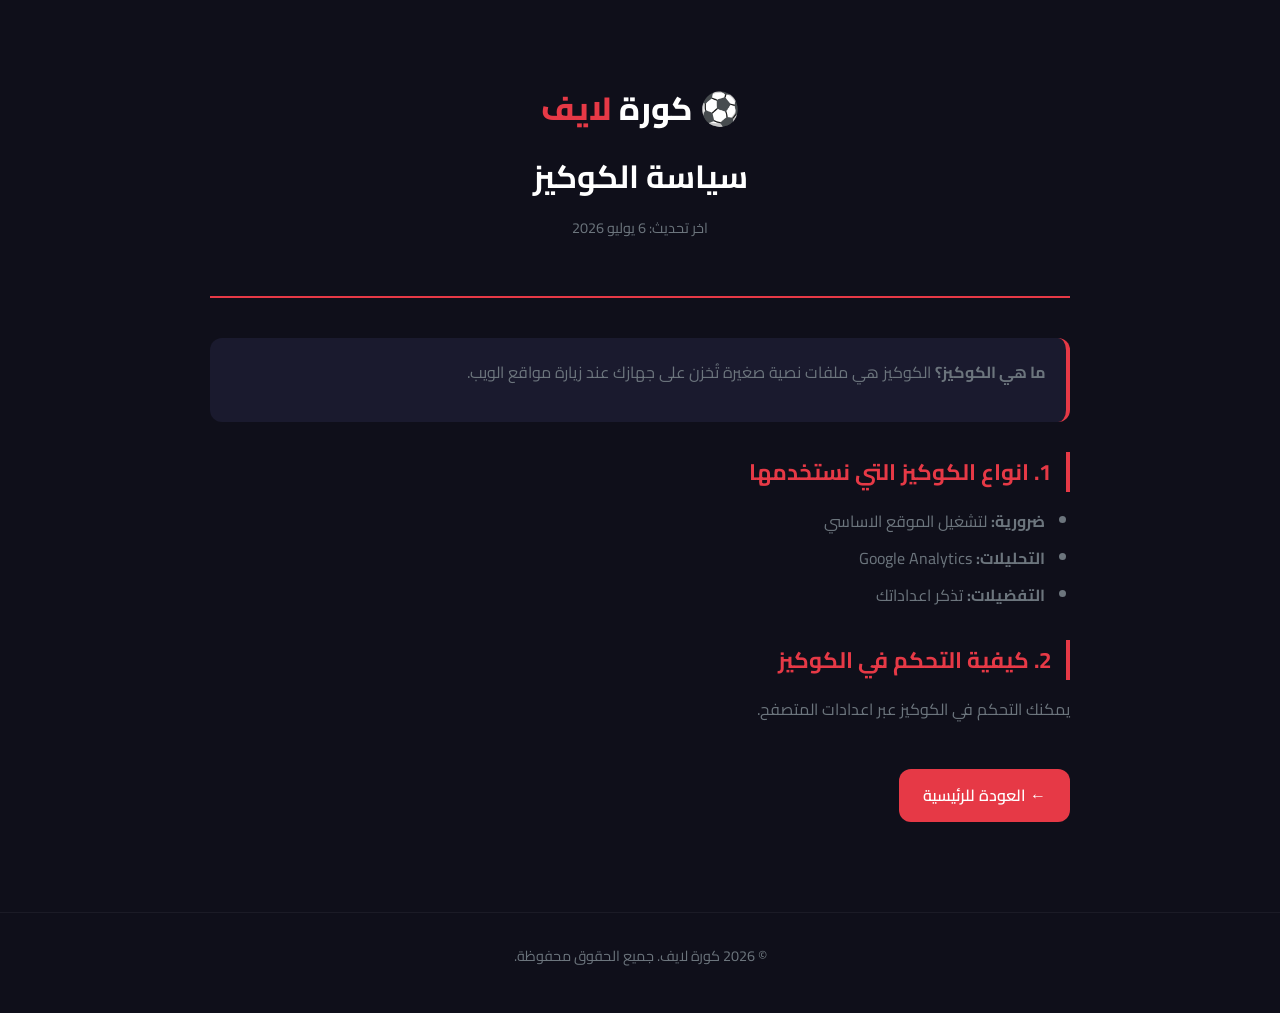
<file: cookies.html>
<!DOCTYPE html>
<html lang="ar" dir="rtl">
<head>
    <meta charset="UTF-8">
    <meta name="viewport" content="width=device-width, initial-scale=1.0">
    <meta name="description" content="سياسة الكوكيز - كورة لايف">
    <title>سياسة الكوكيز | كورة لايف</title>
    <link rel="preconnect" href="https://fonts.googleapis.com">
    <link href="https://fonts.googleapis.com/css2?family=Cairo:wght@300;400;600;700;800&display=swap" rel="stylesheet">
    <style>
        :root { --primary: #e63946; --dark: #0f0f1a; --dark-light: #1a1a2e; --gray: #6c757d; --white: #ffffff; --radius-md: 12px; --font-family: 'Cairo', sans-serif; }
        * { margin: 0; padding: 0; box-sizing: border-box; }
        body { font-family: var(--font-family); background: var(--dark); color: var(--white); line-height: 1.8; min-height: 100vh; }
        .container { max-width: 900px; margin: 0 auto; padding: 40px 20px; }
        .header { text-align: center; padding: 40px 0; border-bottom: 2px solid var(--primary); margin-bottom: 40px; }
        .logo { font-size: 2rem; font-weight: 800; margin-bottom: 10px; }
        .logo span { color: var(--primary); }
        h1 { font-size: 2rem; margin-bottom: 10px; }
        .last-updated { color: var(--gray); font-size: 0.9rem; }
        h2 { font-size: 1.4rem; color: var(--primary); margin: 30px 0 15px; padding-right: 15px; border-right: 4px solid var(--primary); }
        p, ul { margin-bottom: 15px; color: var(--gray); }
        ul { padding-right: 25px; }
        li { margin-bottom: 8px; }
        .highlight-box { background: var(--dark-light); border-radius: var(--radius-md); padding: 20px; margin: 20px 0; border-right: 4px solid var(--primary); }
        .back-btn { display: inline-flex; align-items: center; gap: 8px; background: var(--primary); color: var(--white); padding: 12px 24px; border-radius: var(--radius-md); font-weight: 600; margin-top: 30px; text-decoration: none; }
        footer { text-align: center; padding: 30px; margin-top: 50px; border-top: 1px solid rgba(255,255,255,0.05); color: var(--gray); font-size: 0.9rem; }
    </style>
</head>
<body>
    <div class="container">
        <div class="header">
            <div class="logo">⚽ كورة <span>لايف</span></div>
            <h1>سياسة الكوكيز</h1>
            <p class="last-updated">اخر تحديث: 6 يوليو 2026</p>
        </div>
        <div class="highlight-box">
            <p><strong>ما هي الكوكيز؟</strong> الكوكيز هي ملفات نصية صغيرة تُخزن على جهازك عند زيارة مواقع الويب.</p>
        </div>
        <h2>1. انواع الكوكيز التي نستخدمها</h2>
        <ul>
            <li><strong>ضرورية:</strong> لتشغيل الموقع الاساسي</li>
            <li><strong>التحليلات:</strong> Google Analytics</li>
            <li><strong>التفضيلات:</strong> تذكر اعداداتك</li>
        </ul>
        <h2>2. كيفية التحكم في الكوكيز</h2>
        <p>يمكنك التحكم في الكوكيز عبر اعدادات المتصفح.</p>
        <a href="./" class="back-btn">← العودة للرئيسية</a>
    </div>
    <footer>
        <p>© 2026 كورة لايف. جميع الحقوق محفوظة.</p>
    </footer>
</body>
</html>
</file>
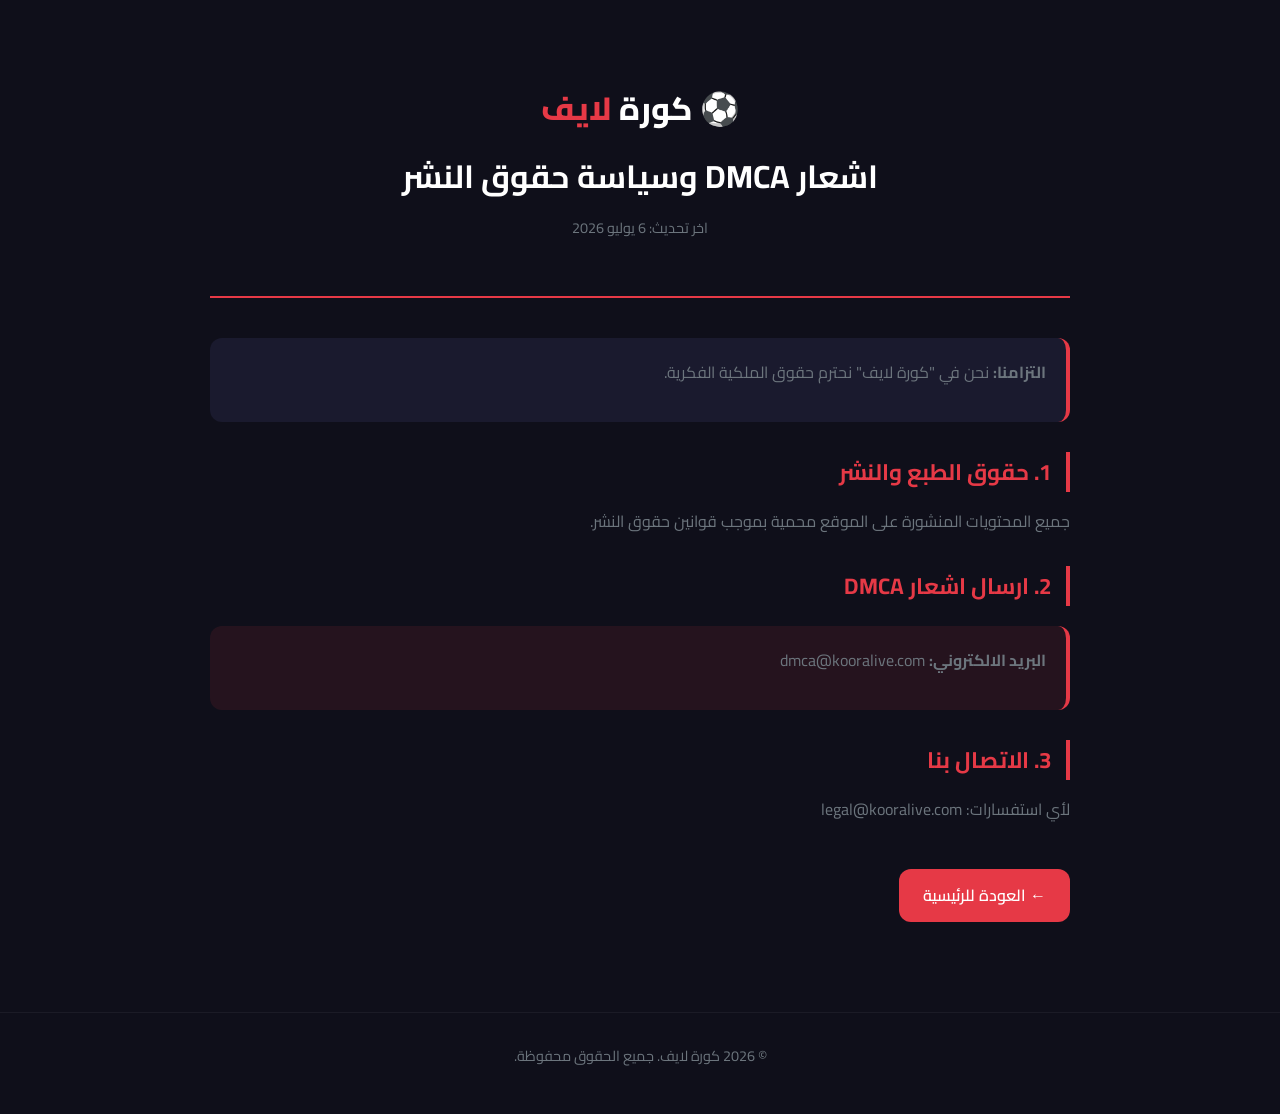
<file: dmca.html>
<!DOCTYPE html>
<html lang="ar" dir="rtl">
<head>
    <meta charset="UTF-8">
    <meta name="viewport" content="width=device-width, initial-scale=1.0">
    <meta name="description" content="DMCA - كورة لايف">
    <title>DMCA | كورة لايف</title>
    <link rel="preconnect" href="https://fonts.googleapis.com">
    <link href="https://fonts.googleapis.com/css2?family=Cairo:wght@300;400;600;700;800&display=swap" rel="stylesheet">
    <style>
        :root { --primary: #e63946; --dark: #0f0f1a; --dark-light: #1a1a2e; --gray: #6c757d; --white: #ffffff; --radius-md: 12px; --font-family: 'Cairo', sans-serif; }
        * { margin: 0; padding: 0; box-sizing: border-box; }
        body { font-family: var(--font-family); background: var(--dark); color: var(--white); line-height: 1.8; min-height: 100vh; }
        .container { max-width: 900px; margin: 0 auto; padding: 40px 20px; }
        .header { text-align: center; padding: 40px 0; border-bottom: 2px solid var(--primary); margin-bottom: 40px; }
        .logo { font-size: 2rem; font-weight: 800; margin-bottom: 10px; }
        .logo span { color: var(--primary); }
        h1 { font-size: 2rem; margin-bottom: 10px; }
        .last-updated { color: var(--gray); font-size: 0.9rem; }
        h2 { font-size: 1.4rem; color: var(--primary); margin: 30px 0 15px; padding-right: 15px; border-right: 4px solid var(--primary); }
        p, ul { margin-bottom: 15px; color: var(--gray); }
        ul { padding-right: 25px; }
        li { margin-bottom: 8px; }
        .highlight-box { background: var(--dark-light); border-radius: var(--radius-md); padding: 20px; margin: 20px 0; border-right: 4px solid var(--primary); }
        .warning-box { background: rgba(230, 57, 70, 0.1); border-radius: var(--radius-md); padding: 20px; margin: 20px 0; border-right: 4px solid var(--primary); }
        .back-btn { display: inline-flex; align-items: center; gap: 8px; background: var(--primary); color: var(--white); padding: 12px 24px; border-radius: var(--radius-md); font-weight: 600; margin-top: 30px; text-decoration: none; }
        footer { text-align: center; padding: 30px; margin-top: 50px; border-top: 1px solid rgba(255,255,255,0.05); color: var(--gray); font-size: 0.9rem; }
    </style>
</head>
<body>
    <div class="container">
        <div class="header">
            <div class="logo">⚽ كورة <span>لايف</span></div>
            <h1>اشعار DMCA وسياسة حقوق النشر</h1>
            <p class="last-updated">اخر تحديث: 6 يوليو 2026</p>
        </div>
        <div class="highlight-box">
            <p><strong>التزامنا:</strong> نحن في "كورة لايف" نحترم حقوق الملكية الفكرية.</p>
        </div>
        <h2>1. حقوق الطبع والنشر</h2>
        <p>جميع المحتويات المنشورة على الموقع محمية بموجب قوانين حقوق النشر.</p>
        <h2>2. ارسال اشعار DMCA</h2>
        <div class="warning-box">
            <p><strong>البريد الالكتروني:</strong> dmca@kooralive.com</p>
        </div>
        <h2>3. الاتصال بنا</h2>
        <p>لأي استفسارات: legal@kooralive.com</p>
        <a href="./" class="back-btn">← العودة للرئيسية</a>
    </div>
    <footer>
        <p>© 2026 كورة لايف. جميع الحقوق محفوظة.</p>
    </footer>
</body>
</html>
</file>
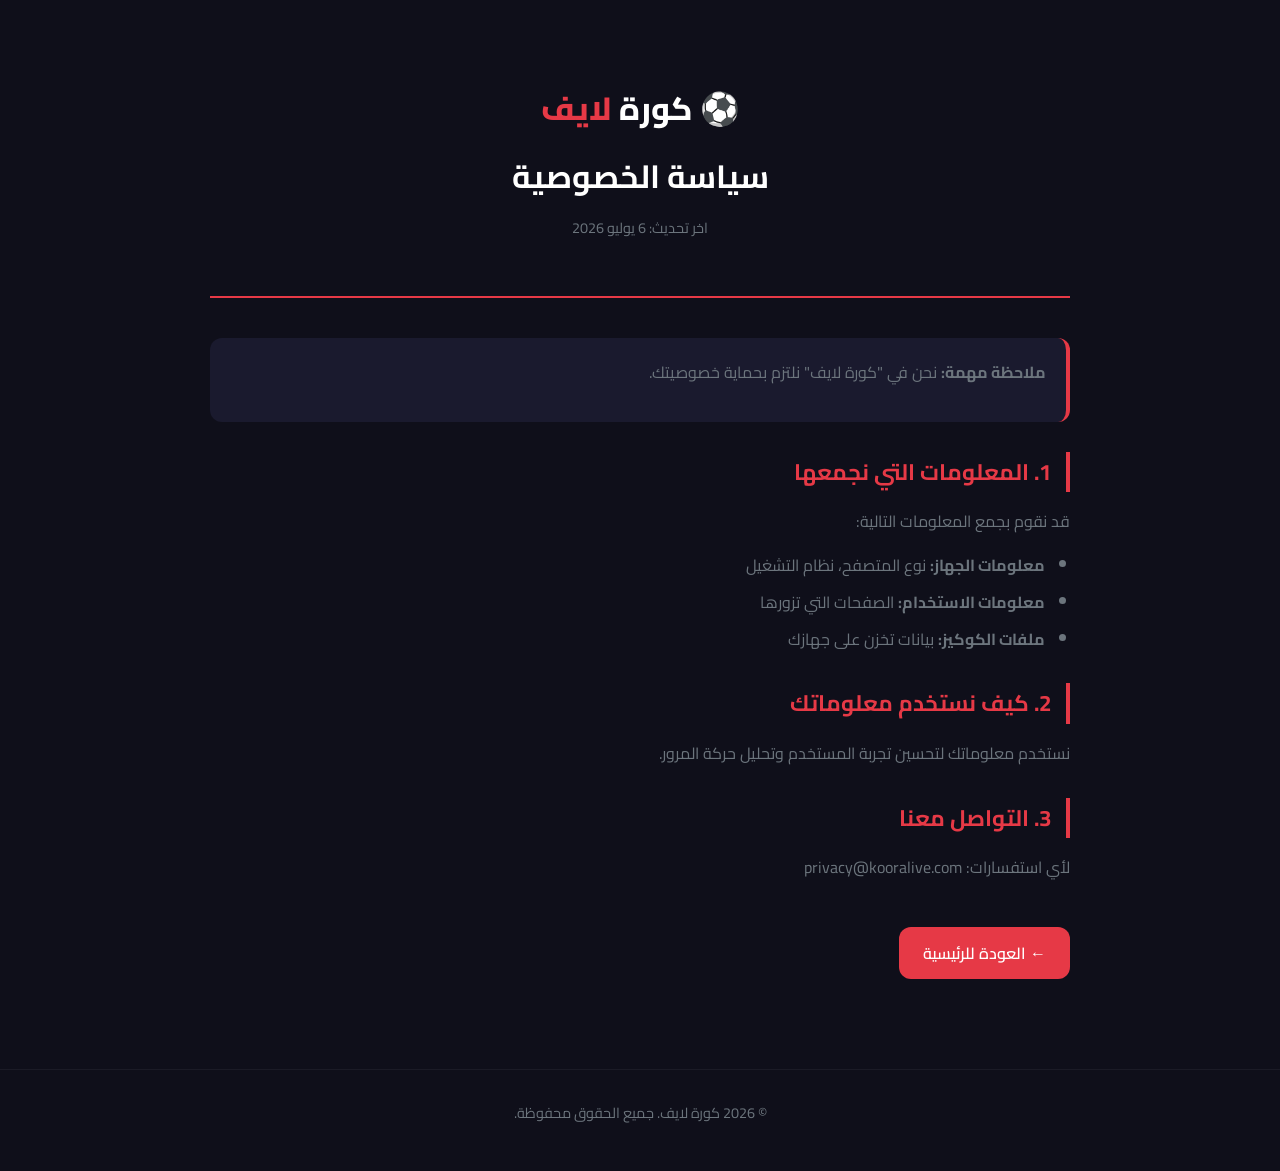
<file: privacy.html>
<!DOCTYPE html>
<html lang="ar" dir="rtl">
<head>
    <meta charset="UTF-8">
    <meta name="viewport" content="width=device-width, initial-scale=1.0">
    <meta name="description" content="سياسة الخصوصية - كورة لايف">
    <title>سياسة الخصوصية | كورة لايف</title>
    <link rel="preconnect" href="https://fonts.googleapis.com">
    <link href="https://fonts.googleapis.com/css2?family=Cairo:wght@300;400;600;700;800&display=swap" rel="stylesheet">
    <style>
        :root { --primary: #e63946; --dark: #0f0f1a; --dark-light: #1a1a2e; --gray: #6c757d; --white: #ffffff; --radius-md: 12px; --font-family: 'Cairo', sans-serif; }
        * { margin: 0; padding: 0; box-sizing: border-box; }
        body { font-family: var(--font-family); background: var(--dark); color: var(--white); line-height: 1.8; min-height: 100vh; }
        .container { max-width: 900px; margin: 0 auto; padding: 40px 20px; }
        .header { text-align: center; padding: 40px 0; border-bottom: 2px solid var(--primary); margin-bottom: 40px; }
        .logo { font-size: 2rem; font-weight: 800; margin-bottom: 10px; }
        .logo span { color: var(--primary); }
        h1 { font-size: 2rem; margin-bottom: 10px; }
        .last-updated { color: var(--gray); font-size: 0.9rem; }
        h2 { font-size: 1.4rem; color: var(--primary); margin: 30px 0 15px; padding-right: 15px; border-right: 4px solid var(--primary); }
        p, ul { margin-bottom: 15px; color: var(--gray); }
        ul { padding-right: 25px; }
        li { margin-bottom: 8px; }
        .highlight-box { background: var(--dark-light); border-radius: var(--radius-md); padding: 20px; margin: 20px 0; border-right: 4px solid var(--primary); }
        .back-btn { display: inline-flex; align-items: center; gap: 8px; background: var(--primary); color: var(--white); padding: 12px 24px; border-radius: var(--radius-md); font-weight: 600; margin-top: 30px; text-decoration: none; }
        footer { text-align: center; padding: 30px; margin-top: 50px; border-top: 1px solid rgba(255,255,255,0.05); color: var(--gray); font-size: 0.9rem; }
    </style>
</head>
<body>
    <div class="container">
        <div class="header">
            <div class="logo">⚽ كورة <span>لايف</span></div>
            <h1>سياسة الخصوصية</h1>
            <p class="last-updated">اخر تحديث: 6 يوليو 2026</p>
        </div>
        <div class="highlight-box">
            <p><strong>ملاحظة مهمة:</strong> نحن في "كورة لايف" نلتزم بحماية خصوصيتك.</p>
        </div>
        <h2>1. المعلومات التي نجمعها</h2>
        <p>قد نقوم بجمع المعلومات التالية:</p>
        <ul>
            <li><strong>معلومات الجهاز:</strong> نوع المتصفح، نظام التشغيل</li>
            <li><strong>معلومات الاستخدام:</strong> الصفحات التي تزورها</li>
            <li><strong>ملفات الكوكيز:</strong> بيانات تخزن على جهازك</li>
        </ul>
        <h2>2. كيف نستخدم معلوماتك</h2>
        <p>نستخدم معلوماتك لتحسين تجربة المستخدم وتحليل حركة المرور.</p>
        <h2>3. التواصل معنا</h2>
        <p>لأي استفسارات: privacy@kooralive.com</p>
        <a href="./" class="back-btn">← العودة للرئيسية</a>
    </div>
    <footer>
        <p>© 2026 كورة لايف. جميع الحقوق محفوظة.</p>
    </footer>
</body>
</html>
</file>
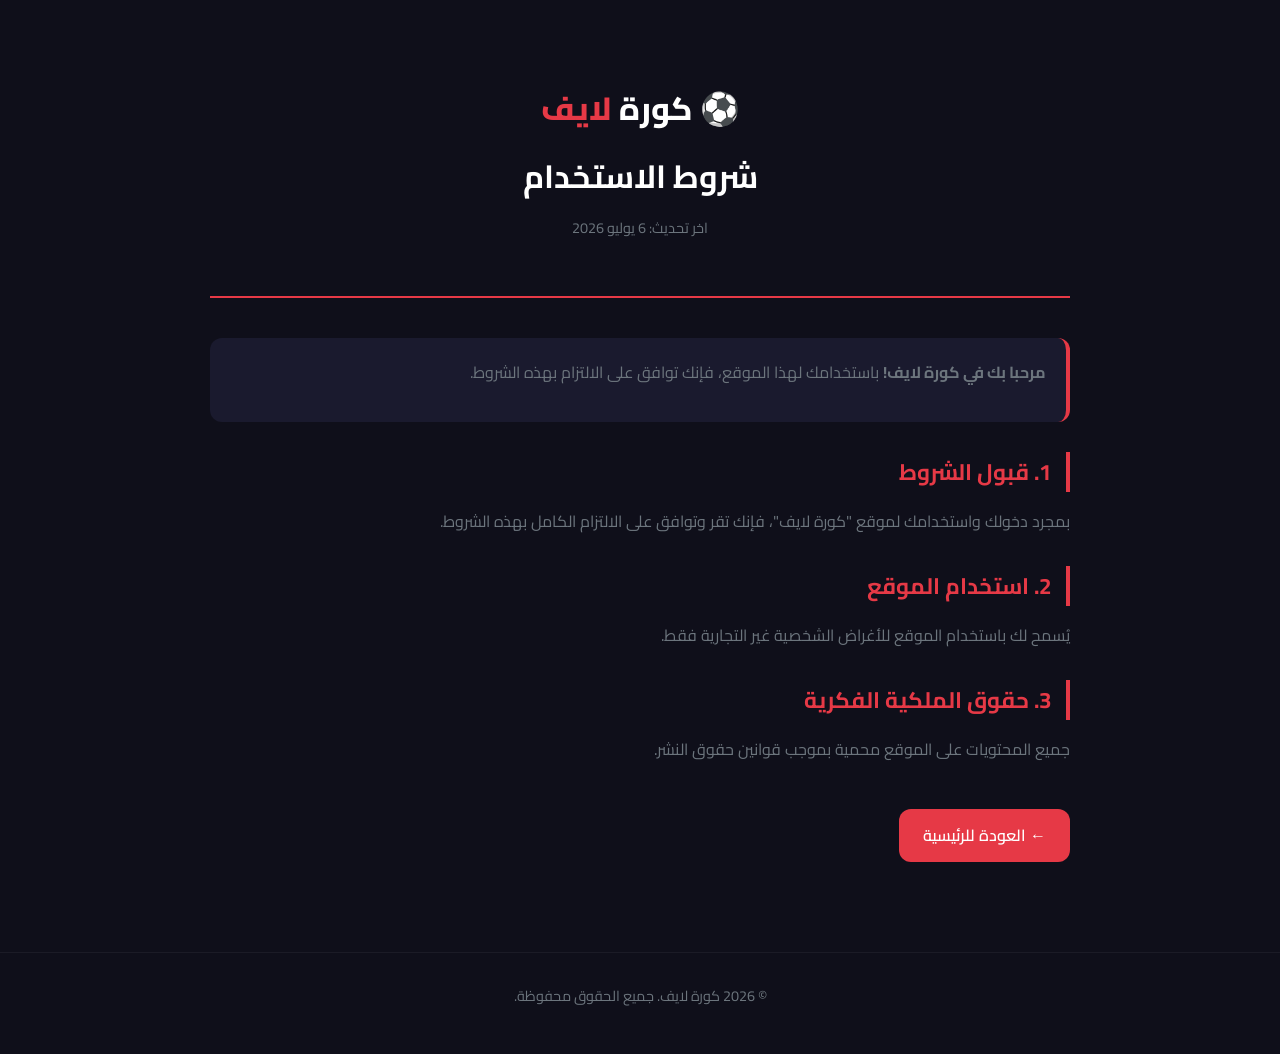
<file: terms.html>
<!DOCTYPE html>
<html lang="ar" dir="rtl">
<head>
    <meta charset="UTF-8">
    <meta name="viewport" content="width=device-width, initial-scale=1.0">
    <meta name="description" content="شروط الاستخدام - كورة لايف">
    <title>شروط الاستخدام | كورة لايف</title>
    <link rel="preconnect" href="https://fonts.googleapis.com">
    <link href="https://fonts.googleapis.com/css2?family=Cairo:wght@300;400;600;700;800&display=swap" rel="stylesheet">
    <style>
        :root { --primary: #e63946; --dark: #0f0f1a; --dark-light: #1a1a2e; --gray: #6c757d; --white: #ffffff; --radius-md: 12px; --font-family: 'Cairo', sans-serif; }
        * { margin: 0; padding: 0; box-sizing: border-box; }
        body { font-family: var(--font-family); background: var(--dark); color: var(--white); line-height: 1.8; min-height: 100vh; }
        .container { max-width: 900px; margin: 0 auto; padding: 40px 20px; }
        .header { text-align: center; padding: 40px 0; border-bottom: 2px solid var(--primary); margin-bottom: 40px; }
        .logo { font-size: 2rem; font-weight: 800; margin-bottom: 10px; }
        .logo span { color: var(--primary); }
        h1 { font-size: 2rem; margin-bottom: 10px; }
        .last-updated { color: var(--gray); font-size: 0.9rem; }
        h2 { font-size: 1.4rem; color: var(--primary); margin: 30px 0 15px; padding-right: 15px; border-right: 4px solid var(--primary); }
        p, ul { margin-bottom: 15px; color: var(--gray); }
        ul { padding-right: 25px; }
        li { margin-bottom: 8px; }
        .highlight-box { background: var(--dark-light); border-radius: var(--radius-md); padding: 20px; margin: 20px 0; border-right: 4px solid var(--primary); }
        .back-btn { display: inline-flex; align-items: center; gap: 8px; background: var(--primary); color: var(--white); padding: 12px 24px; border-radius: var(--radius-md); font-weight: 600; margin-top: 30px; text-decoration: none; }
        footer { text-align: center; padding: 30px; margin-top: 50px; border-top: 1px solid rgba(255,255,255,0.05); color: var(--gray); font-size: 0.9rem; }
    </style>
</head>
<body>
    <div class="container">
        <div class="header">
            <div class="logo">⚽ كورة <span>لايف</span></div>
            <h1>شروط الاستخدام</h1>
            <p class="last-updated">اخر تحديث: 6 يوليو 2026</p>
        </div>
        <div class="highlight-box">
            <p><strong>مرحبا بك في كورة لايف!</strong> باستخدامك لهذا الموقع، فإنك توافق على الالتزام بهذه الشروط.</p>
        </div>
        <h2>1. قبول الشروط</h2>
        <p>بمجرد دخولك واستخدامك لموقع "كورة لايف"، فإنك تقر وتوافق على الالتزام الكامل بهذه الشروط.</p>
        <h2>2. استخدام الموقع</h2>
        <p>يُسمح لك باستخدام الموقع للأغراض الشخصية غير التجارية فقط.</p>
        <h2>3. حقوق الملكية الفكرية</h2>
        <p>جميع المحتويات على الموقع محمية بموجب قوانين حقوق النشر.</p>
        <a href="./" class="back-btn">← العودة للرئيسية</a>
    </div>
    <footer>
        <p>© 2026 كورة لايف. جميع الحقوق محفوظة.</p>
    </footer>
</body>
</html>
</file>
